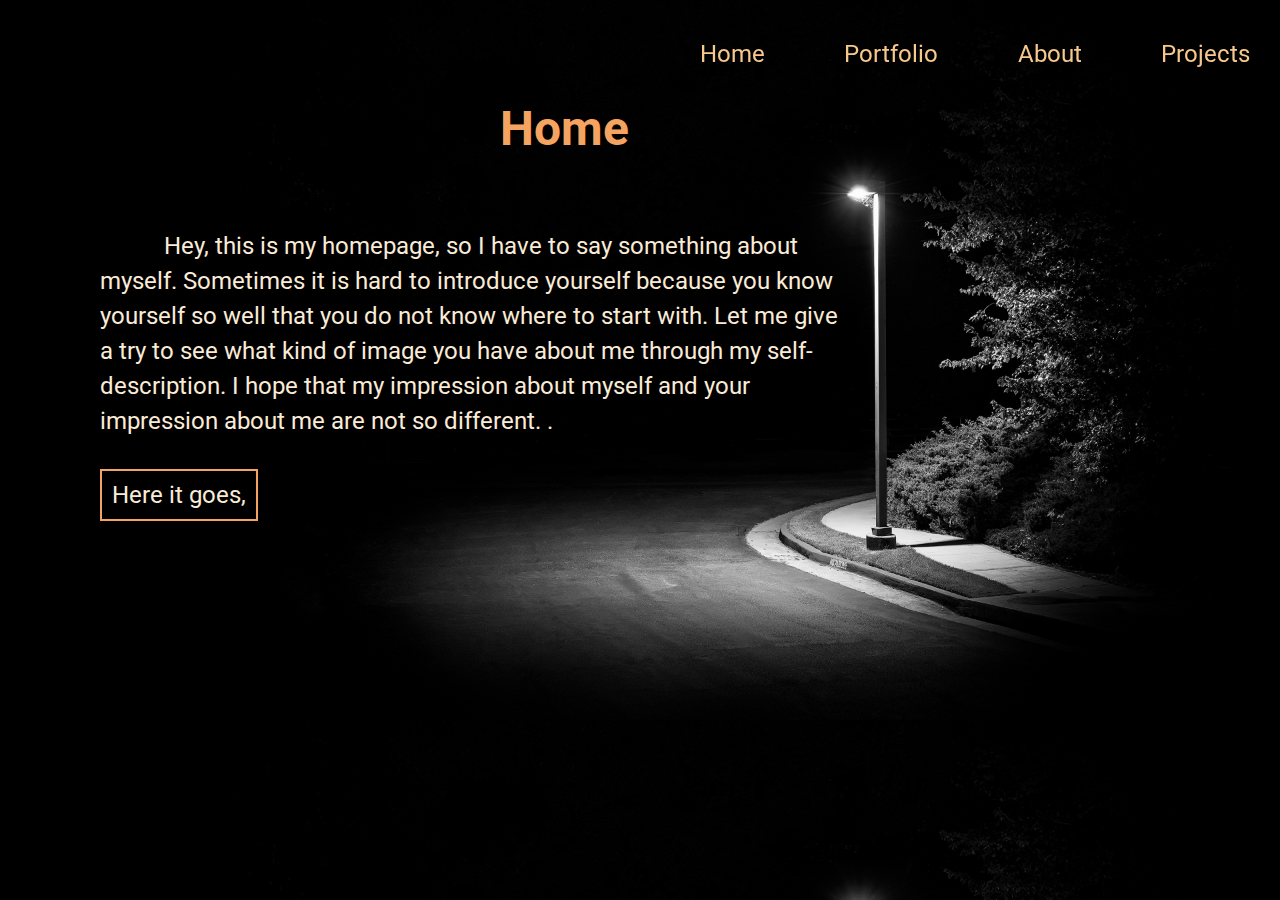
<file: index.html>
<!DOCTYPE html>
<html lang="en">
<head>
    <link rel="stylesheet" href="index.css">
    <meta charset="UTF-8">
    <meta http-equiv="X-UA-Compatible" content="IE=edge">
    <meta name="viewport" content="width=device-width, initial-scale=1.0">
    <link rel="shortcut icon" href="favicon.ico" type="image/x-icon">
    <title>Home</title>
</head>
<body>
    <div class="position">
        <div class="content">
            <a href="index.html">Home</a>
            <a href="Portfolio.html">Portfolio</a>
            <a href="About.html">About</a>
            <a href="Project.html">Projects</a>
            <a href="contact.html">Contact</a>

        </div>
    </div>
    <h1 class="page">Home</h1>
    <p class="home"> Hey, this is my homepage, so I have to say something about myself.
         Sometimes it is hard to introduce yourself because you know yourself
         so well that you do not know where to start with. Let me give a try
         to see what kind of image you have about me through my self-description. 
         I hope that my impression about myself and your impression about me are not so
         different. .
    </p>
    <div class="start">
        <a href="Portfolio.html">Here it goes,</a>
     </div>
    
</body>
</html>
</file>
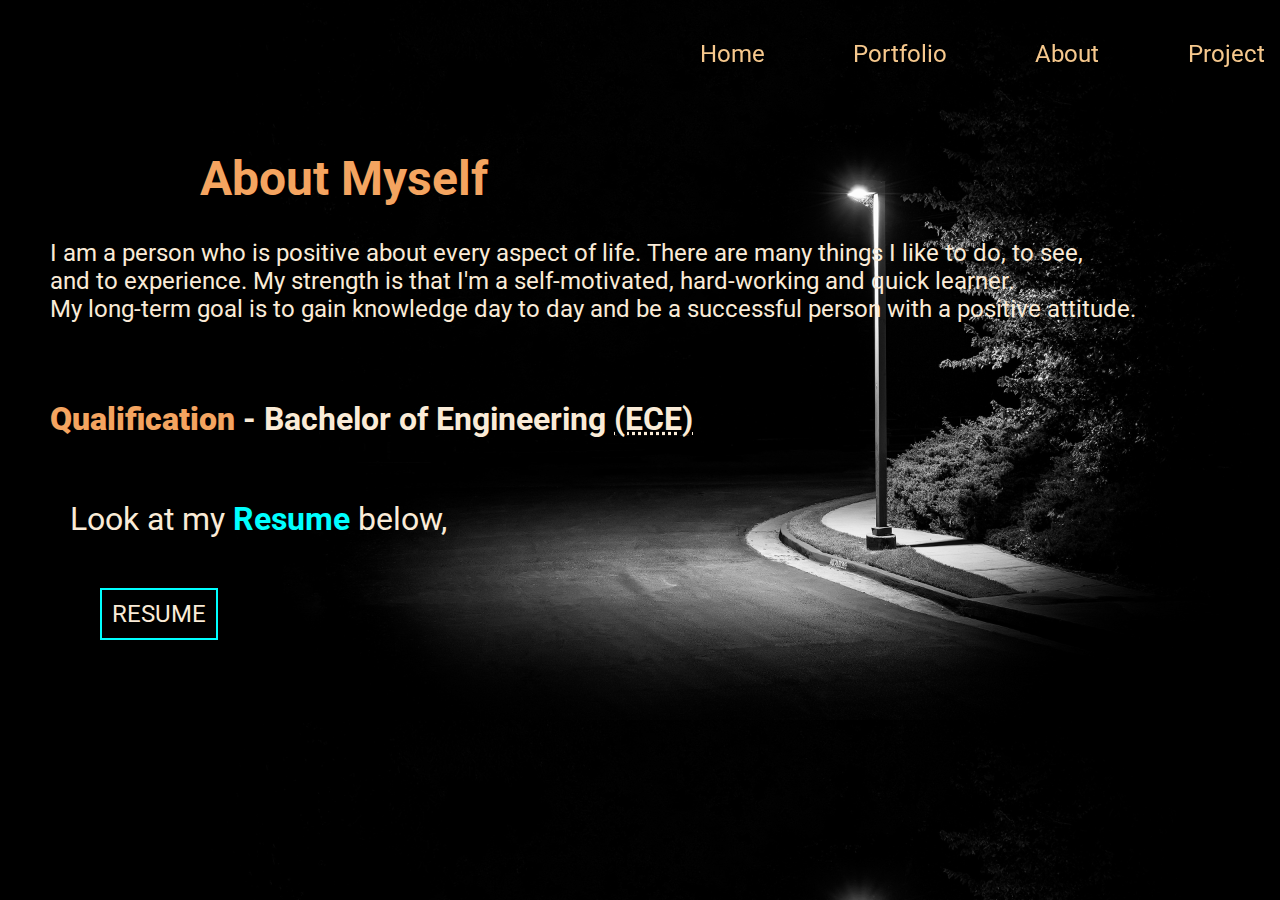
<file: About.html>
<!DOCTYPE html>
<html lang="en">
<head>
    <link rel="stylesheet" href="About.css">
    <meta charset="UTF-8">
    <meta http-equiv="X-UA-Compatible" content="IE=edge">
    <meta name="viewport" content="width=device-width, initial-scale=1.0">
    <link rel="shortcut icon" href="favicon.ico" type="image/x-icon">
    <title>About</title>
</head>
<body>
    <div class="position">
        <div class="content">
            <a href="index.html">Home</a>
            <a href="Portfolio.html">Portfolio</a>
            <a href="About.html">About</a>
            <a href="Project.html">Project</a>
            <a href="skills.html">Skills</a>
            <a href="contact.html">Contact</a>
        </div>
    </div>
    
    <h1 class="Me">About Myself</h1>
    <p class="Intro">I am a person who is positive about every aspect of life. There are many things I like to do, to see, <br>and to experience.
        My strength is that I'm a self-motivated, hard-working and quick learner.<br>My long-term goal is to gain knowledge day to day and
         be a successful person with a positive attitude.</p>

         <h2 class="degree"><strong id="deg"> Qualification </strong> - Bachelor of Engineering <abbr title="Electronics and Communication Engineering"> (ECE)</abbr></h2>
        <p class="jeev">Look at my <strong id="Name">Resume</strong> below,</p>
    <div class="res">
        <a href="https://drive.google.com/file/d/1No_e9vVOYcfUylXPtwE92PPOB36QFDKU/view?usp=sharing" target="_blank">RESUME</a>
    </div>
    
</body>
</html>
</file>
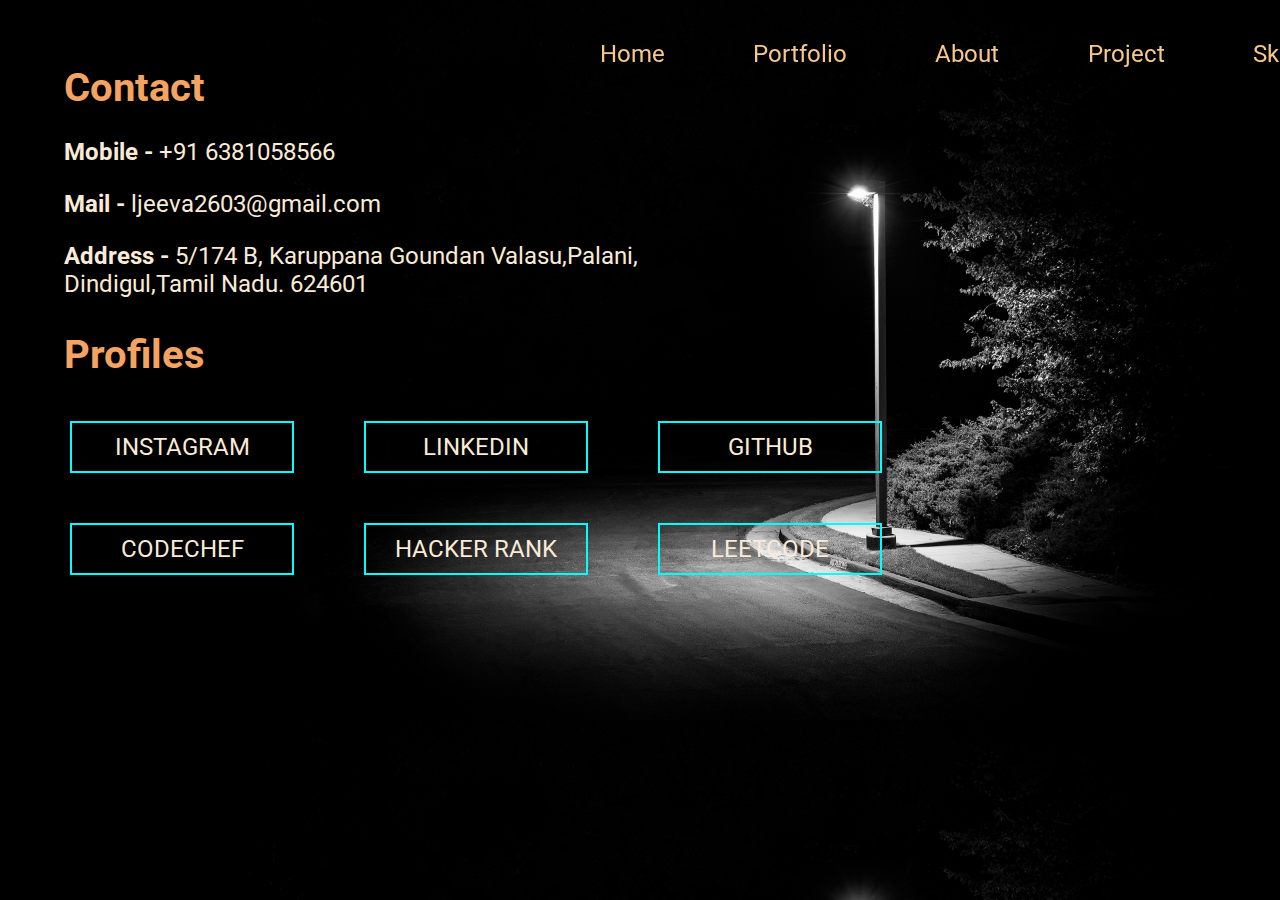
<file: contact.html>
<!DOCTYPE html>
<html lang="en">
<head>
    <link rel="stylesheet" href="contact.css">
    <meta charset="UTF-8">
    <meta http-equiv="X-UA-Compatible" content="IE=edge">
    <meta name="viewport" content="width=device-width, initial-scale=1.0">
    <link rel="shortcut icon" href="favicon.ico" type="image/x-icon">
    <title>Contact</title>
</head>

<body>
    <div class="position">
        <div class="content">
            <a href="index.html">Home</a>
            <a href="Portfolio.html">Portfolio</a>
            <a href="About.html">About</a>
            <a href="Project.html">Project</a>
            <a href="skills.html">Skills</a>
            <a href="contact.html">Contact</a>
        </div>
    </div>
    <h1 style="margin-top: 0px;">Contact</h1>
    
           <p><strong>Mobile -</strong> +91 6381058566</p>
            <p><strong>Mail -</strong> ljeeva2603@gmail.com</p>
              <p><strong>Address -</strong> 5/174 B, Karuppana Goundan Valasu,Palani,<br> Dindigul,Tamil Nadu. 624601</p>
     <h2>Profiles</h2>
     <div class="flex">
        <div class="profile">
              <a href="https://instagram.com/_.g._.va._?igshid=YmMyMTA2M2Y=" target="_blank">INSTAGRAM</a>
         </div>
           <div class="profile">
              <a href="https://www.linkedin.com/in/jeevanantham-l-6288b4245" target="_blank">LINKEDIN</a>
            </div>
        <div class="profile">
                  <a href="https://github.com/JEEVANANTHAM-L" target="_blank">GITHUB</a>
         </div>
    </div>
    <div class="flex_1">
         <div class="profile_1">
            <a href="https://www.codechef.com/users/ljeeva2603" target="_blank">CODECHEF</a>
         </div>
         <div class="profile_1">
            <a href="https://www.hackerrank.com/ljeeva2603?hr_r=1" target="_blank">HACKER RANK</a>
          </div>
      <div class="profile_1">
                <a href="https://leetcode.com/jeevanantham_l/" target="_blank">LEETCODE</a>
       </div>
    </div>
  
  
    
</body>
</html>
</file>
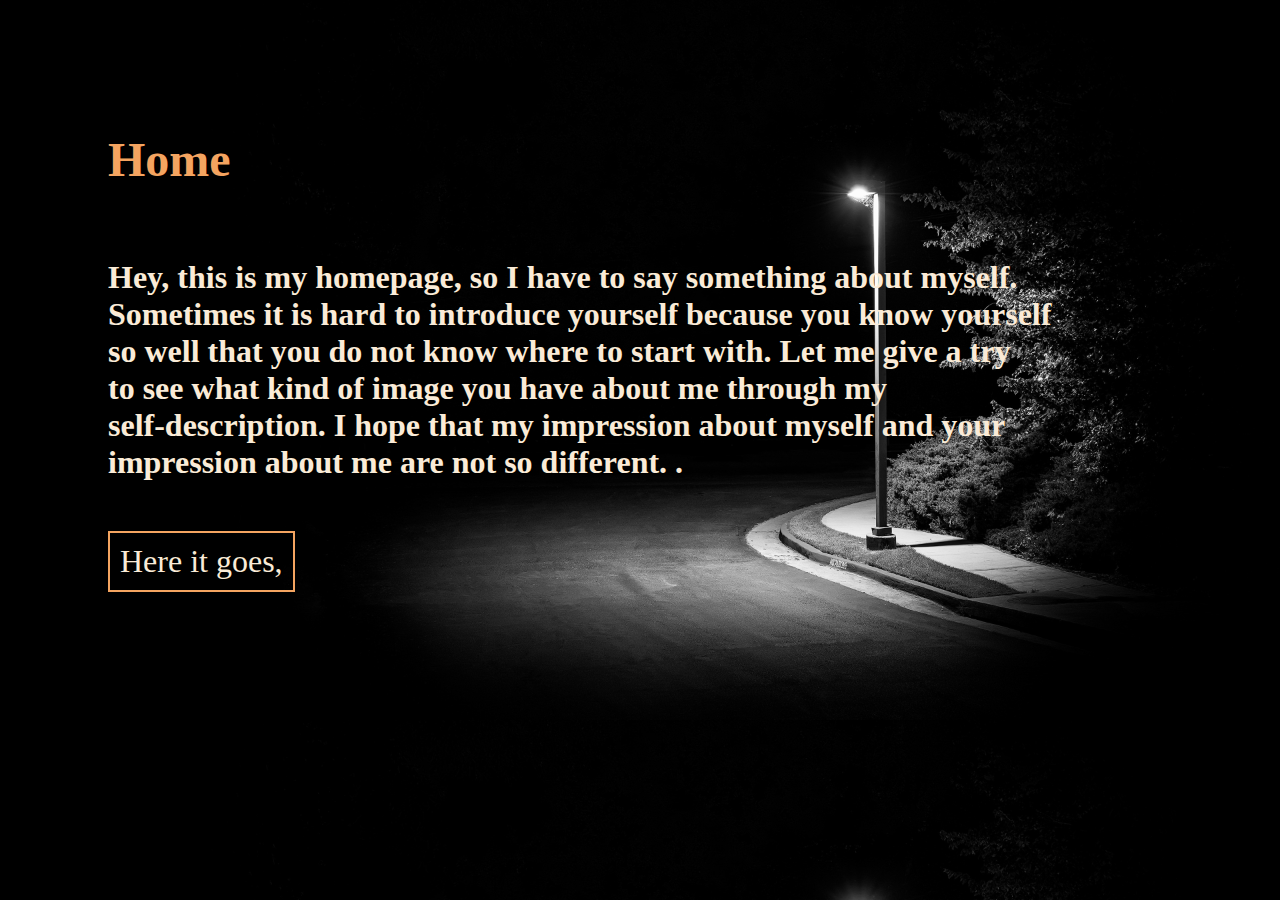
<file: Home.html>
<!DOCTYPE html>
<html lang="en">
<head>
    <link rel="stylesheet" href="Home.css">
    <meta charset="UTF-8">
    <meta http-equiv="X-UA-Compatible" content="IE=edge">
    <meta name="viewport" content="width=device-width, initial-scale=1.0">
    <title>Document</title>
</head>
<body>
    <h1 class="page">Home</h1>
    <h1 class="home"> Hey, this is my homepage, so I have to say something about myself.<br>
         Sometimes it is hard to introduce yourself because you know yourself <br>
         so well that you do not know where to start with. Let me give a try <br>
         to see what kind of image you have about me through my <br>self-description. 
         I hope that my impression about myself and your<br>impression about me are not so
         different. .
    </h1>
    <div class="start">
        <a href="index.html">Here it goes,</a>
     </div>
    
</body>
</html>
</file>
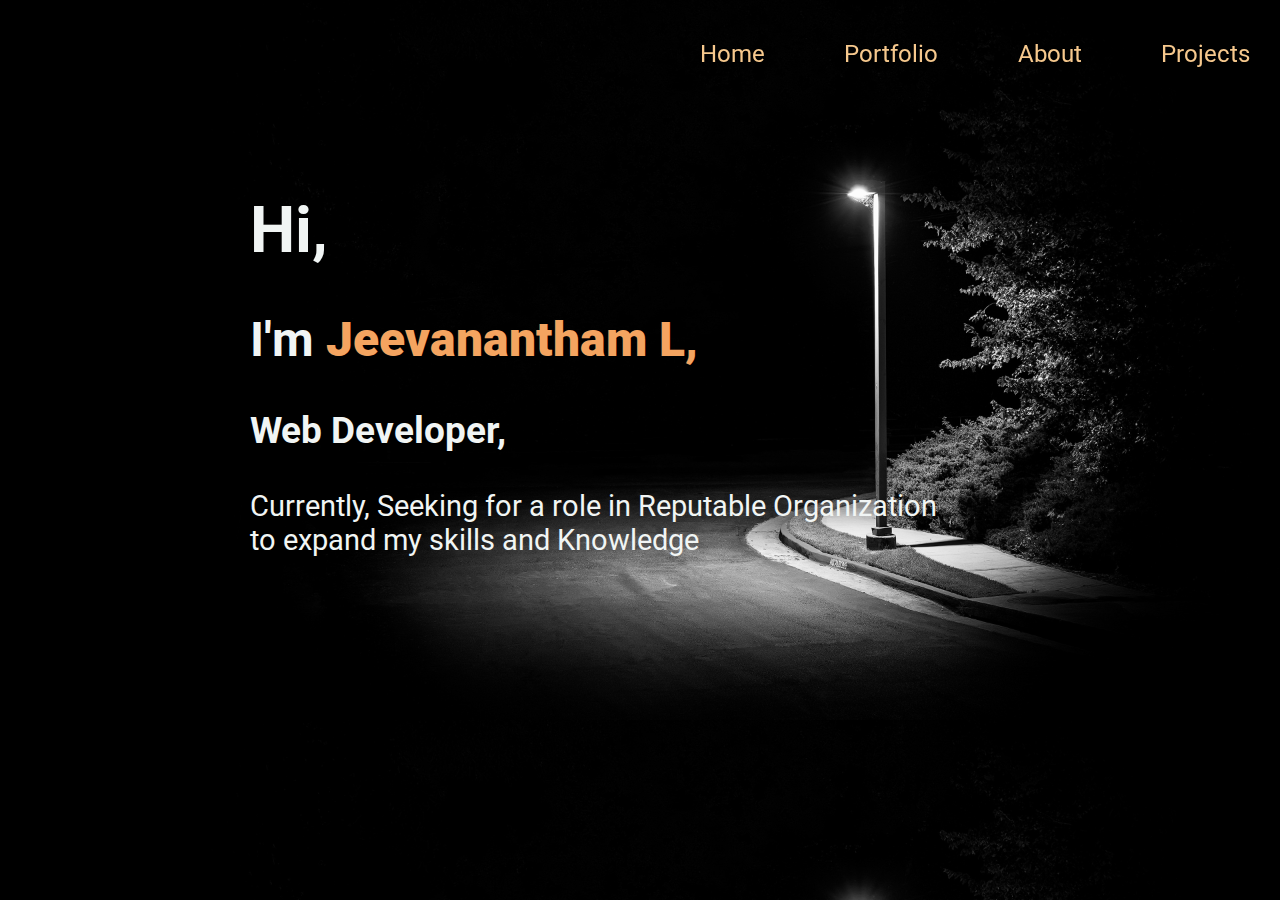
<file: Portfolio.html>
<!DOCTYPE html>
<html lang="en">
<head>
    <link rel="stylesheet" href="Portfolio.css">
    <meta charset="UTF-8">
    <meta http-equiv="X-UA-Compatible" content="IE=edge">
    <meta name="viewport" content="width=device-width, initial-scale=1.0">
    <title>Portfolio</title>
</head>
<body>
    <div class="position">
        <div class="content">
            <a href="index.html">Home</a>
            <a href="Portfolio.html">Portfolio</a>
            <a href="About.html">About</a>
            <a href="Project.html">Projects</a>
            <a href="contact.html">Contact</a>
        </div>
    </div>
    
    <div class="index">
         <h1 class ="info">Hi, </h1>
         <h2 >I'm <strong id="name">Jeevanantham L,</strong></h2>
         <h3 class="work">Web Developer,</h3>
         <p class="objective">Currently, Seeking for a role in Reputable Organization <br>to expand my skills and Knowledge</p>
        </div>

    
</body>
</html>
</file>
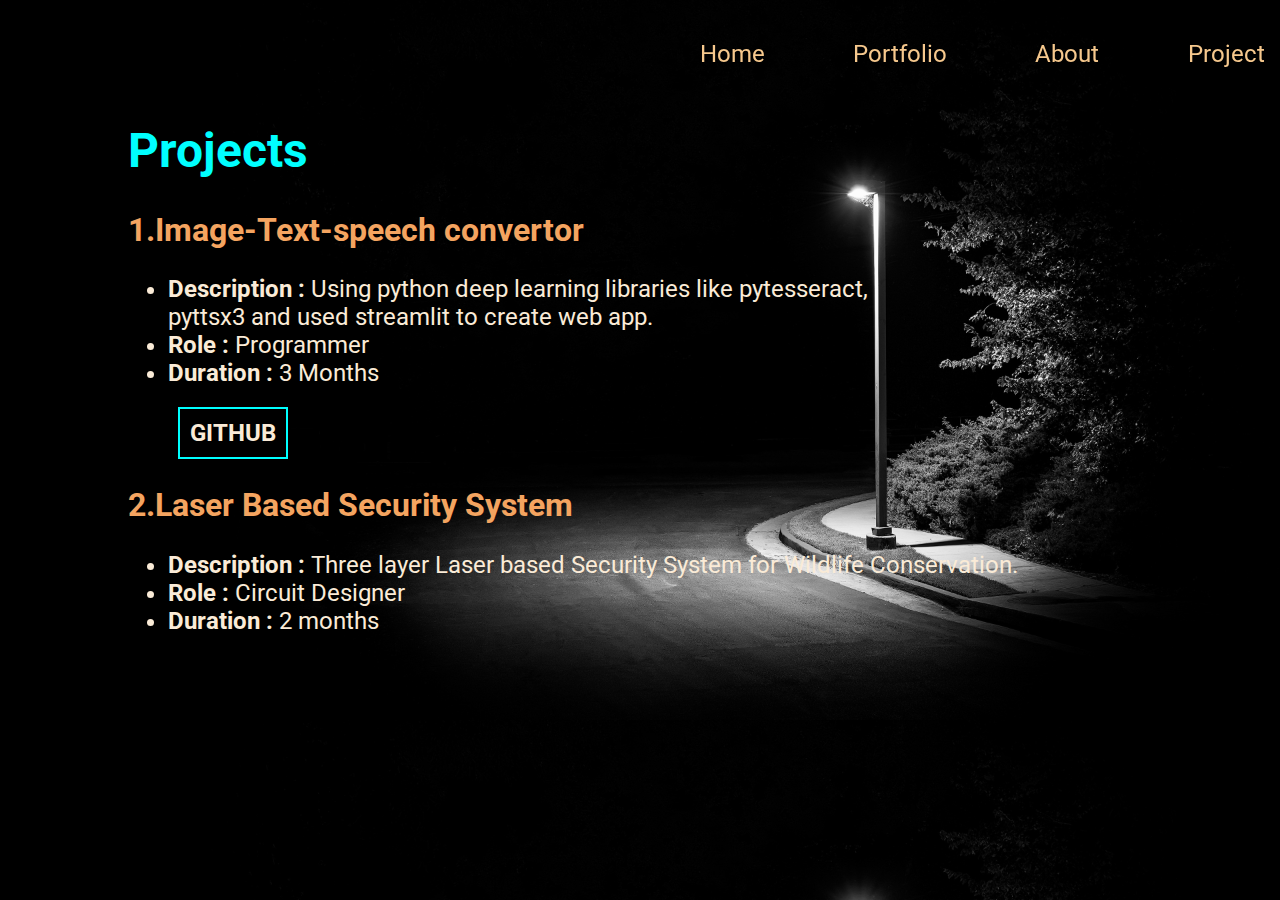
<file: Project.html>
<!DOCTYPE html>
<html lang="en">
<head>
    <link rel="stylesheet" href="project.css">
    <meta charset="UTF-8">
    <meta http-equiv="X-UA-Compatible" content="IE=edge">
    <meta name="viewport" content="width=device-width, initial-scale=1.0">
    <link rel="shortcut icon" href="favicon.ico" type="image/x-icon">
    <title>Project</title>
</head>
<body>
    <div class="position">
        <div class="content">
            <a href="index.html">Home</a>
            <a href="Portfolio.html">Portfolio</a>
            <a href="About.html">About</a>
            <a href="Project.html">Project</a>
            <a href="skills.html">Skills</a>
            <a href="contact.html">Contact</a>
        </div>
    </div>
    
 <div class="task">
    <h1 class="project">Projects</h1>
    <h2>1.Image-Text-speech convertor </h2>
    <ul>
        <li><strong>Description :</strong> Using python deep learning libraries like pytesseract, <br> pyttsx3 and used streamlit to create web app.</li>
        <li><strong>Role :</strong> Programmer</li>
        <li><strong>Duration :</strong> 3 Months</li>
        <div class="github">
            <a href="https://github.com/JEEVANANTHAM-L"><strong > GITHUB </strong></a>
        </div>
    </ul>
    <h2 >2.Laser Based Security System</h2>
    <ul>
        <li><strong>Description :</strong> Three layer Laser based Security System for Wildlife Conservation.</li>
        <li><strong>Role :</strong> Circuit Designer</li>
        <li><strong>Duration :</strong> 2 months</li>
    </ul>
 </div>
</body>
</html>
</file>
<file: index.css>
@import url('https://fonts.googleapis.com/css2?family=Roboto:ital,wght@0,100;0,300;0,400;0,500;0,700;0,900;1,100;1,300;1,400;1,500;1,700;1,900&display=swap');
body{
    margin: 0px;
    font-family: Roboto;
    background-image: url(photo.jpg);
    background-size: cover;
}
.home{
    
    font-size:x-large;
    color: antiquewhite;
    padding-left: 100px;
    padding-top: 40px;
    width:58vw;
    text-indent: 5vw;
    line-height: 35px;

}
.page{
    margin-top: 0;
    font-size: 300%;
    color: sandybrown;
    padding-left: 500px;
    padding-top: 100px;
}
page:hover{
    font-size: 400%;
}
.start{
    border: 2px;
    border-style: solid;
    width:fit-content;
    border-color: sandybrown;
    margin-left: 100px;
    margin-top: 30px;
    padding:10px;
    
    
}
.start a{
    color:antiquewhite ;
    text-decoration: none;
    font-size: x-large;
   

}
.start a:hover{
    color:sandybrown;
    font-size: xx-large;
}
.content {
    border: 2px;
    display: flex;
    justify-content: space-between;
    gap:20%;
    color:antiquewhite;
    padding-left: 700px;
    padding-top: 20px;
    padding-right: 50px;
    text-decoration: none;
}
.position{
    position: fixed;
}
.content a{
    color:rgb(246, 200, 141);
    padding-top:20px;
    font-size: 150%;
    text-decoration: none;
}

a:hover{
    font-size:175%;
    color:rgb(240, 119, 12);
}
</file>
<file: About.css>
@import url('https://fonts.googleapis.com/css2?family=Roboto:ital,wght@0,100;0,300;0,400;0,500;0,700;0,900;1,100;1,300;1,400;1,500;1,700;1,900&display=swap');

body{
    margin: 0px;
    font-family: Roboto;
    background-image: url(photo.jpg);
    background-size: cover;
}
.Me{
    padding-left: 200px;
    margin-top: 0px;
    padding-top: 150px;
    color:sandybrown;
    font-size: 300%;
}
.Intro{
    font-size: 150%;
    color:antiquewhite;
    padding-left: 50px;
}
.degree{
    font-size: 200%;
    color:antiquewhite;
    padding-left: 50px;
    padding-top: 50px;
}
#deg{
    font-size: 100%;
    color:sandybrown;
}
h2{
    text-decoration: none;
    transition:0s;
}
.res{
    border: 2px;
    border-style: solid;
    width:fit-content;
    border-color: aqua;
    color: sandybrown;
    margin-left: 100px;
    margin-top: 50px;
    padding:10px;
    
    
}
.res a{
    color:antiquewhite ;
    text-decoration: none;
    font-size:150%;
   

}
.res a:hover{
    color:aqua;
    font-size: xx-large;
}
.jeev{
    font-size:xx-large;
    color: antiquewhite;
    padding-left: 70px;
    padding-top: 30px;

}
#Name{
    color:aqua;

}
.content {
    border: 2px;
    display: flex;
    justify-content: space-between;
    gap:20%;
    color:antiquewhite;
    padding-left: 700px;
    padding-top: 20px;
    padding-right: 50px;
    text-decoration: none;
}
.position{
    position: fixed;
}
.content a{
    color:rgb(246, 200, 141);
    padding-top:20px;
    font-size: 150%;
    text-decoration: none;
}

a:hover{
    font-size:175%;
    color:rgb(240, 119, 12);
}
</file>
<file: contact.css>
@import url('https://fonts.googleapis.com/css2?family=Roboto:ital,wght@0,100;0,300;0,400;0,500;0,700;0,900;1,100;1,300;1,400;1,500;1,700;1,900&display=swap');

body{
    margin: 0px;
    font-family: Roboto;
    background-image: url(photo.jpg);
    background-size:cover;
}
h1{
    font-size:250%;
    color:sandybrown;
    padding-left: 5%;
    padding-top: 5%;
}
p{
    font-size: 150%;
    color:antiquewhite;
    padding-left: 5%;
}
h2{
    font-size:250%;
    color:sandybrown;
    padding-left: 5%;

}
.profile{
    border: 2px;
    border-style: solid;
    width:200px;
    border-color: aqua;
    margin-left: 70px;
    margin-top: 10px;
    padding:10px;
    text-align: center;
    
    
}
.profile a{
    color:antiquewhite ;
    text-decoration: none;
    font-size:150%;

}
.profile a:hover{
    color:aqua;
}


.content {
    border: 2px;
    display: flex;
    justify-content: space-between;
    gap:20%;
    color:antiquewhite;
    padding-left: 600px;
    padding-top: 20px;
    padding-right: 50px;
    text-decoration: none;
}
.position{
    position: fixed;
}
.content a{
    color:rgb(246, 200, 141);
    padding-top:20px;
    font-size: 150%;
    text-decoration: none;
}

.content a:hover{
    font-size:175%;
    color:rgb(240, 119, 12);
}
.profile_1{
    border: 2px;
    border-style: solid;
    width:200px;
    border-color: aqua;

    margin-left: 70px;
    margin-top: 50px;
    padding:10px;
    text-align: center;
    
    
}
.profile_1 a{
    color:antiquewhite ;
    text-decoration: none;
    font-size:150%;
   

}
.profile_1 a:hover{
    color:aqua;
}
.flex{
    display: flex;
    justify-content: flex-start;
}
.flex_1{
    display: flex;
    justify-content: flex-start;
}
</file>
<file: Home.css>
body{
    background-image: url(photo.jpg);
    background-size: cover;
}
.home{
    font-size:xx-large;
    color: antiquewhite;
    padding-left: 100px;
    padding-top: 40px;

}
.page{
    font-size: 300%;
    color: sandybrown;
    padding-left: 100px;
    padding-top: 100px;
}
page:hover{
    font-size: 400%;
}
.start{
    border: 2px;
    border-style: solid;
    width:fit-content;
    border-color: sandybrown;
    margin-left: 100px;
    margin-top: 50px;
    padding:10px;
    
    
}
.start a{
    color:antiquewhite ;
    text-decoration: none;
    font-size:200%;
   

}
.start a:hover{
    color:sandybrown;
    font-size: xx-large;
}
</file>
<file: Portfolio.css>
@import url('https://fonts.googleapis.com/css2?family=Roboto:ital,wght@0,100;0,300;0,400;0,500;0,700;0,900;1,100;1,300;1,400;1,500;1,700;1,900&display=swap');
body{
    margin: 0px;
    font-family: Roboto;
    background-image: url(photo.jpg);
    background-size: cover;
}
.index{
    font-family: Roboto;
    padding-left: 250px;
    padding-top: 150px;
    font-size: 200%;
    color: rgb(241, 245, 244);
}
#name
{
    color:sandybrown;
}
.content {
    border: 2px;
    display: flex;
    justify-content: space-between;
    gap:20%;
    color:antiquewhite;
    padding-left: 700px;
    padding-top: 20px;
    padding-right: 50px;
    text-decoration: none;
}
.position{
    position: fixed;
}
.content a{
    color:rgb(246, 200, 141);
    padding-top:20px;
    font-size: 150%;
    text-decoration: none;
}

a:hover{
    font-size:175%;
    color:rgb(240, 119, 12);
}
.objective{
    font-size:90%;
}
</file>
<file: project.css>
@import url('https://fonts.googleapis.com/css2?family=Roboto:ital,wght@0,100;0,300;0,400;0,500;0,700;0,900;1,100;1,300;1,400;1,500;1,700;1,900&display=swap');

body{
    margin: 0px;
    font-family: Roboto;
    background-image: url(photo.jpg);
    background-size:cover;
}
.task{
    color:antiquewhite;
    padding-left: 10%;
    padding-top:7%;
}
h2{
    color:sandybrown;
    font-size: 200%;  
}
.project {
    color:aqua;
    font-size: 300%;
}
li{
    font-size: 150%;
}
.github{
    border: 2px;
    border-style: solid;
    width:fit-content;
    border-color: aqua;
    color: sandybrown;
    margin-left: 10px;
    margin-top: 20px;
    padding:10px;
    
    
}
.github a{
    color:antiquewhite ;
    text-decoration: none;
    font-size:150%;
   

}
.github a:hover{
    color:aqua;
    font-size: xx-large;
}
.content {
    border: 2px;
    display: flex;
    justify-content: space-between;
    gap:20%;
    color:antiquewhite;
    padding-left: 700px;
    padding-top: 20px;
    padding-right: 50px;
    text-decoration: none;
}
.position{
    position: fixed;
}
.content a{
    color:rgb(246, 200, 141);
    padding-top:20px;
    font-size: 150%;
    text-decoration: none;
}

a:hover{
    font-size:175%;
    color:rgb(240, 119, 12);
}
</file>
